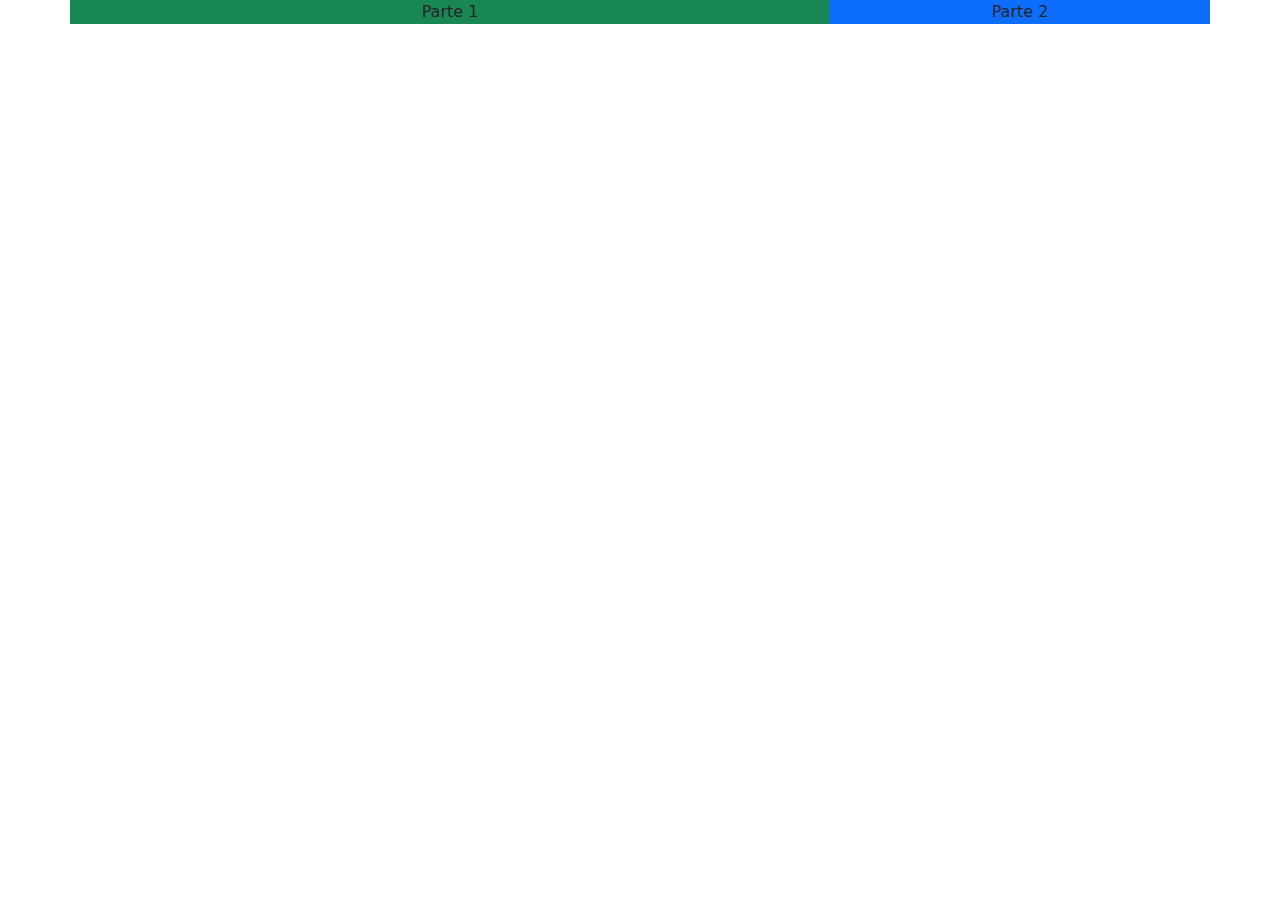
<file: ex1a_instalacao_arquivos/index.html>
<!DOCTYPE html>
<html lang="pt-br">
<head>
  <meta charset="UTF-8">
  <meta http-equiv="X-UA-Compatible" content="IE=edge">
  <meta name="viewport" content="width=device-width, initial-scale=1.0">
  <title>Bootstrap Arquivos</title>

  <!-- 1ª Digitação (Aqui) -->
   <link rel="stylesheet" href="css/bootstrap.min.css">
   <script src="js/bootstrap.min.js" defer></script>

</head>
<body>

  <div class="container">
    <div class="row">
      <div class="col-md-8 bg-success text-center">Parte 1</div>
      <div class="col-md-4 bg-primary text-center">Parte 2</div>

    </div>
  </div>

</body>
</html>
</file>
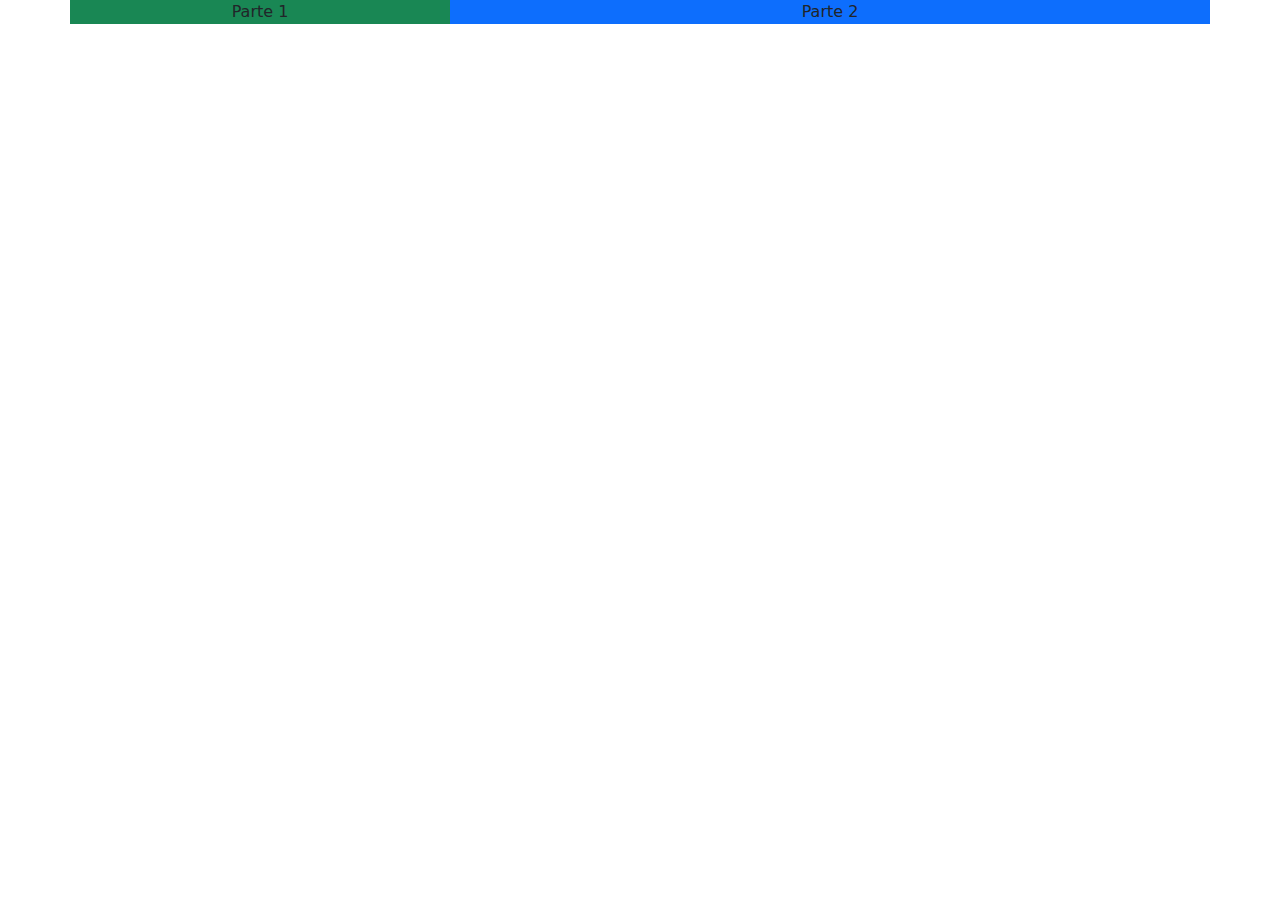
<file: ex1b__instalacao_npm/index.html>
<!DOCTYPE html>
<html lang="pt-br">
<head>
    <meta charset="UTF-8">
    <meta name="viewport" content="width=device-width, initial-scale=1.0">
    <title>Bootstrap com NPM</title>

    <link rel="stylesheet" href="node_modules/bootstrap/dist/css/bootstrap.css">
    <script src="node_modules/bootstrap/dist/js/bootstrap.js" defer></script>

</head>
<body>
    
    <!-- Para instalar via NPM -->
    <!-- npm install bootstrap@5.3.3 -->

    <div class="container">
        <div class="row">
            <div class="col-md-4 bg-success text-center">Parte 1</div>
            <div class="col-md-8 bg-primary text-center">Parte 2</div>

        </div>
    </div>
    
</body>
</html>
</file>
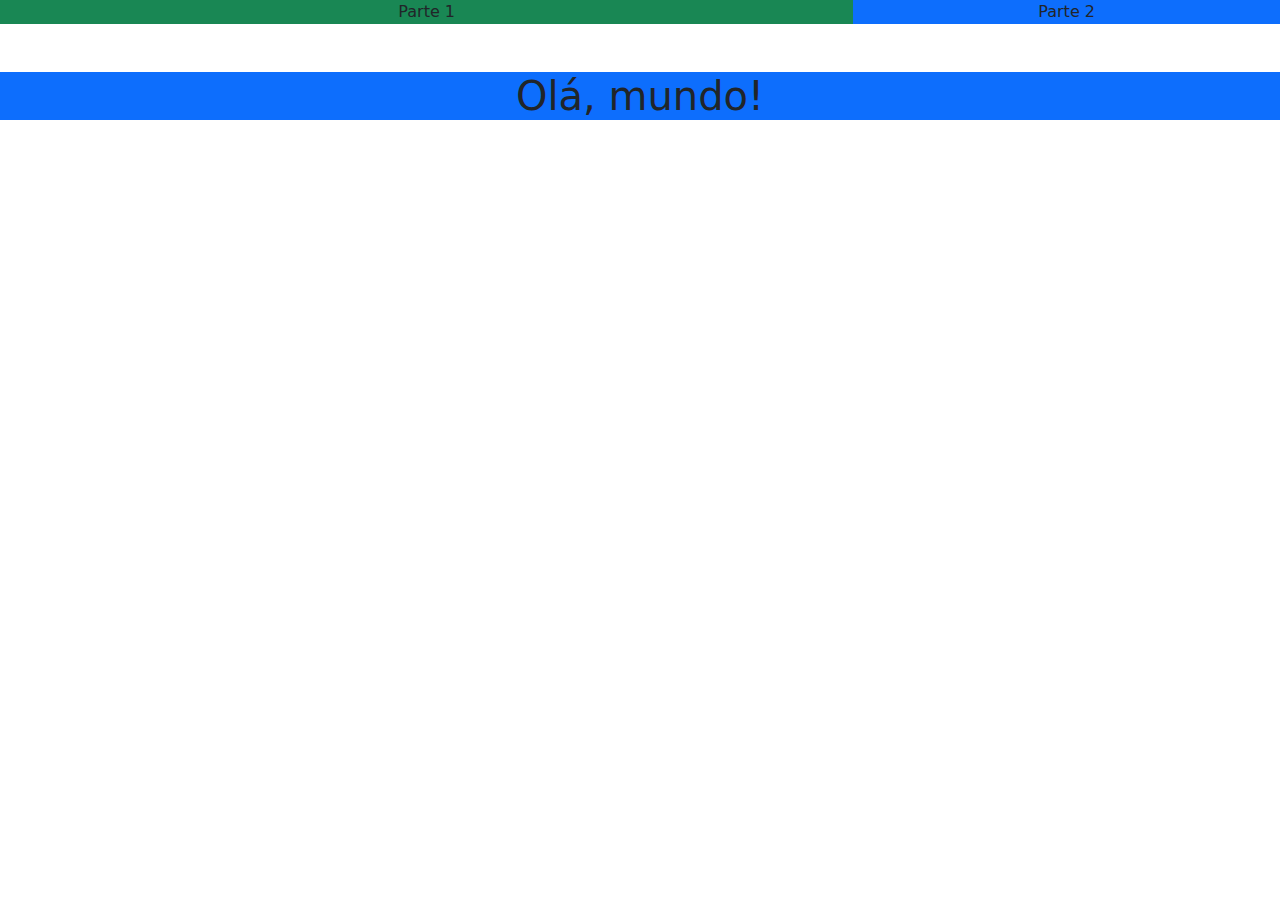
<file: ex1_instalacao-cdn/ex1.html>
<!DOCTYPE html>
<html lang="pt-br">
<head>
    <meta charset="UTF-8">
    <meta name="viewport" content="width=device-width, initial-scale=1.0">
    <title>Introdução ao Bootstrap</title>

    <link href="https://cdn.jsdelivr.net/npm/bootstrap@5.3.3/dist/css/bootstrap.min.css" rel="stylesheet" integrity="sha384-QWTKZyjpPEjISv5WaRU9OFeRpok6YctnYmDr5pNlyT2bRjXh0JMhjY6hW+ALEwIH" crossorigin="anonymous">

</head>
<body>

  
    <div class="container-fluid">
        <div class="row">
            <div class="col-md-8 bg-success text-center">Parte 1</div>
            <div class="col-md-4 bg-primary text-center">Parte 2</div>

        </div>
    </div>

    <div class="container-fluid bg-primary mt-5">
        <h1 class="text-dark text-center">Olá, mundo!</h1>
    </div>

</body>
</html>
</file>
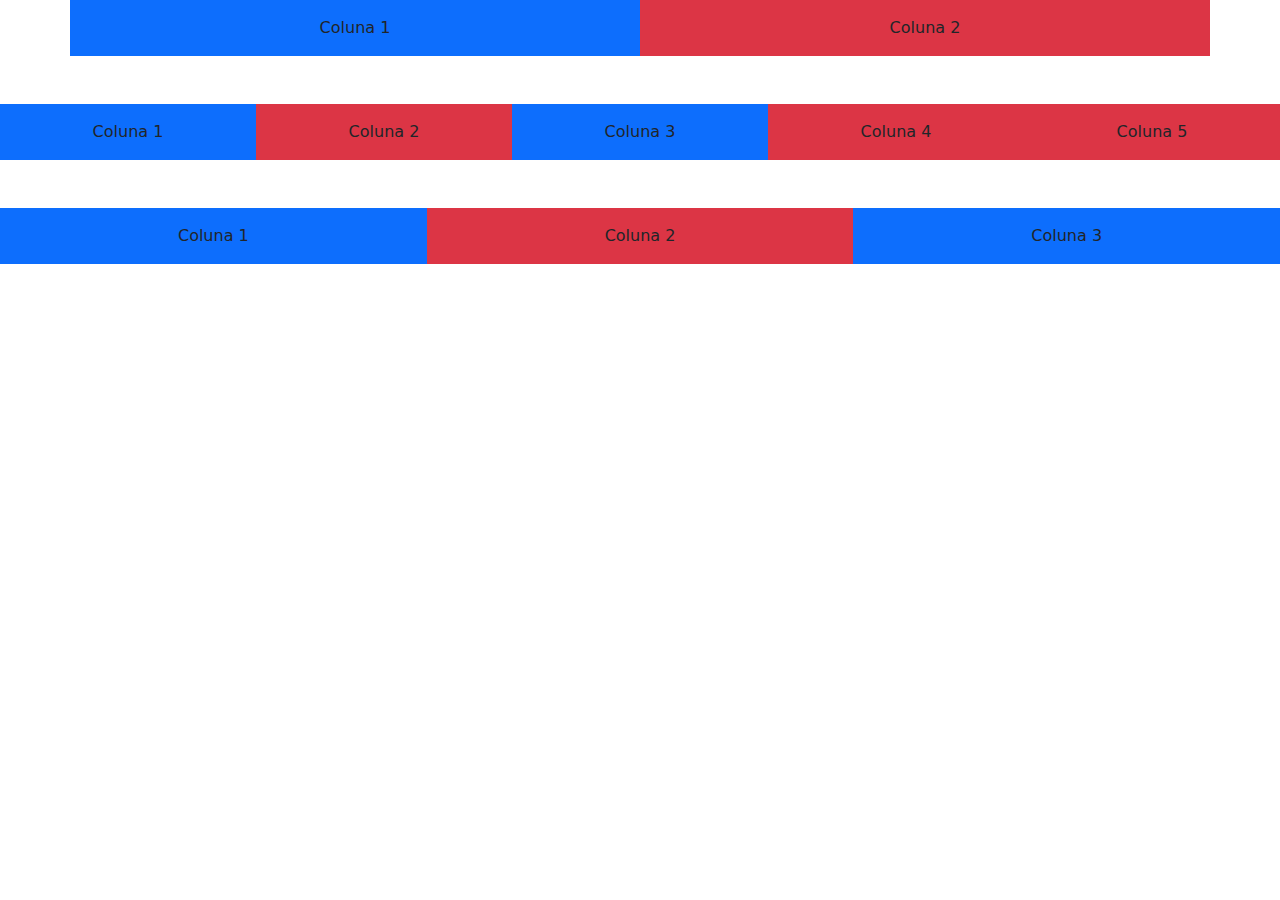
<file: ex2_sistema-grid/ex2.html>
<!DOCTYPE html>
<html lang="pt-br">
<head>
    <meta charset="UTF-8">
    <meta name="viewport" content="width=device-width, initial-scale=1.0">
    <title>Grid Bootstrap</title>
    <link href="https://cdn.jsdelivr.net/npm/bootstrap@5.3.0/dist/css/bootstrap.min.css" rel="stylesheet">
</head>
<body>


    <div class="container">
        <div class="row">
            <div class="col-md-6 bg-primary text-center p-3"> Coluna 1</div>
            <div class="col-md-6 bg-danger text-center p-3"> Coluna 2</div>
        </div>
    </div>

    <div class="container-fluid mt-5">
        <div class="row">
            <div class="col-sm bg-primary text-center p-3"> Coluna 1</div>
            <div class="col-sm bg-danger text-center p-3"> Coluna 2</div>
            <div class="col-sm bg-primary text-center p-3"> Coluna 3</div>
            <div class="col-sm bg-danger text-center p-3"> Coluna 4</div>
            <div class="col-sm bg-danger text-center p-3"> Coluna 5</div>
        </div>
    </div>

    <div class="container-fluid mt-5">
        <div class="row">
            <div class="col-sm bg-primary text-center p-3"> Coluna 1</div>
            <div class="col-sm bg-danger text-center p-3"> Coluna 2</div>
            <div class="col-sm bg-primary text-center p-3"> Coluna 3</div>
        </div>
    </div>
    <!-- 1ª Digitação (Aqui) -->
     

    <script src="https://cdn.jsdelivr.net/npm/bootstrap@5.3.0/dist/js/bootstrap.bundle.min.js"></script>
</body>
</html>
</file>
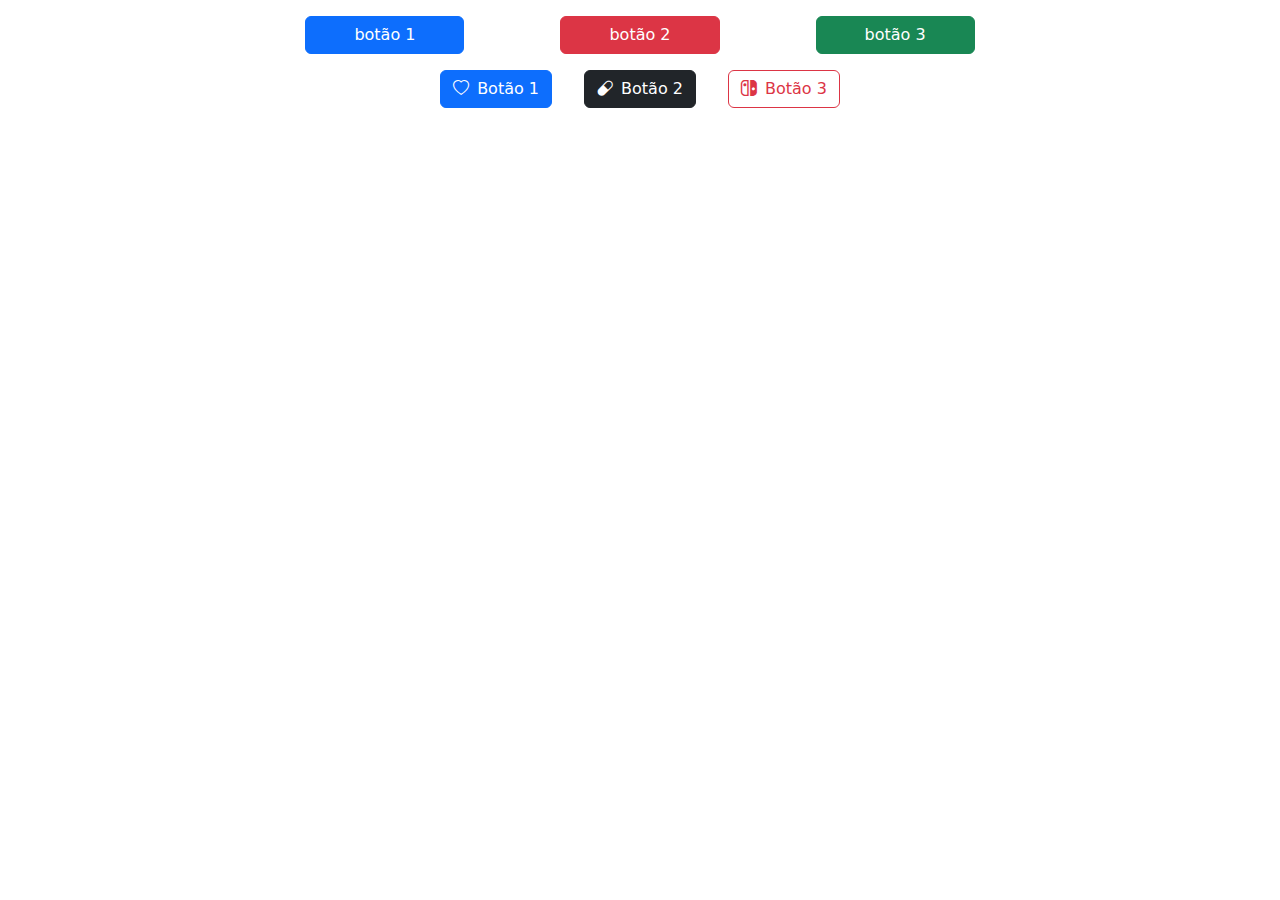
<file: ex3_botoes/ex3.html>
<!DOCTYPE html>
<html lang="pt-br">
<head>
    <meta charset="UTF-8">
    <meta name="viewport" content="width=device-width, initial-scale=1.0">
    <title>Botões Bootstrap</title>

    <!-- Bootstrap CSS -->
    <link href="https://cdn.jsdelivr.net/npm/bootstrap@5.3.0/dist/css/bootstrap.min.css" rel="stylesheet">

    <!-- Bootstrap ícones -->
    <link rel="stylesheet" href="https://cdn.jsdelivr.net/npm/bootstrap-icons@1.11.3/font/bootstrap-icons.css">

</head>
<body>


    <div class="container d-flex justify-content-center mt-3">
        <button class="btn btn-primary mx-5 px-5">botão 1</button>
        <button class="btn btn-danger mx-5 px-5">botão 2</button>
        <button class="btn btn-success mx-5 px-5">botão 3</button>
        
    </div>

    <div class="container d-flex justify-content-center mt-3">
        <button class="btn btn-primary mx-3">
            <i class="bi bi-heart pe-2"></i>Botão 1
        </button>

        <button class="btn btn-dark mx-3">
            <i class="bi bi-capsule pe-2"></i>Botão 2
        </button class="btn btn-primary mx-3">

        <button class="btn btn-outline-danger mx-3">
            <i class="bi bi-nintendo-switch pe-2"></i>Botão 3
        </button>
    </div>

    <script src="https://cdn.jsdelivr.net/npm/bootstrap@5.3.0/dist/js/bootstrap.bundle.min.js"></script>
</body>
</html>
</file>
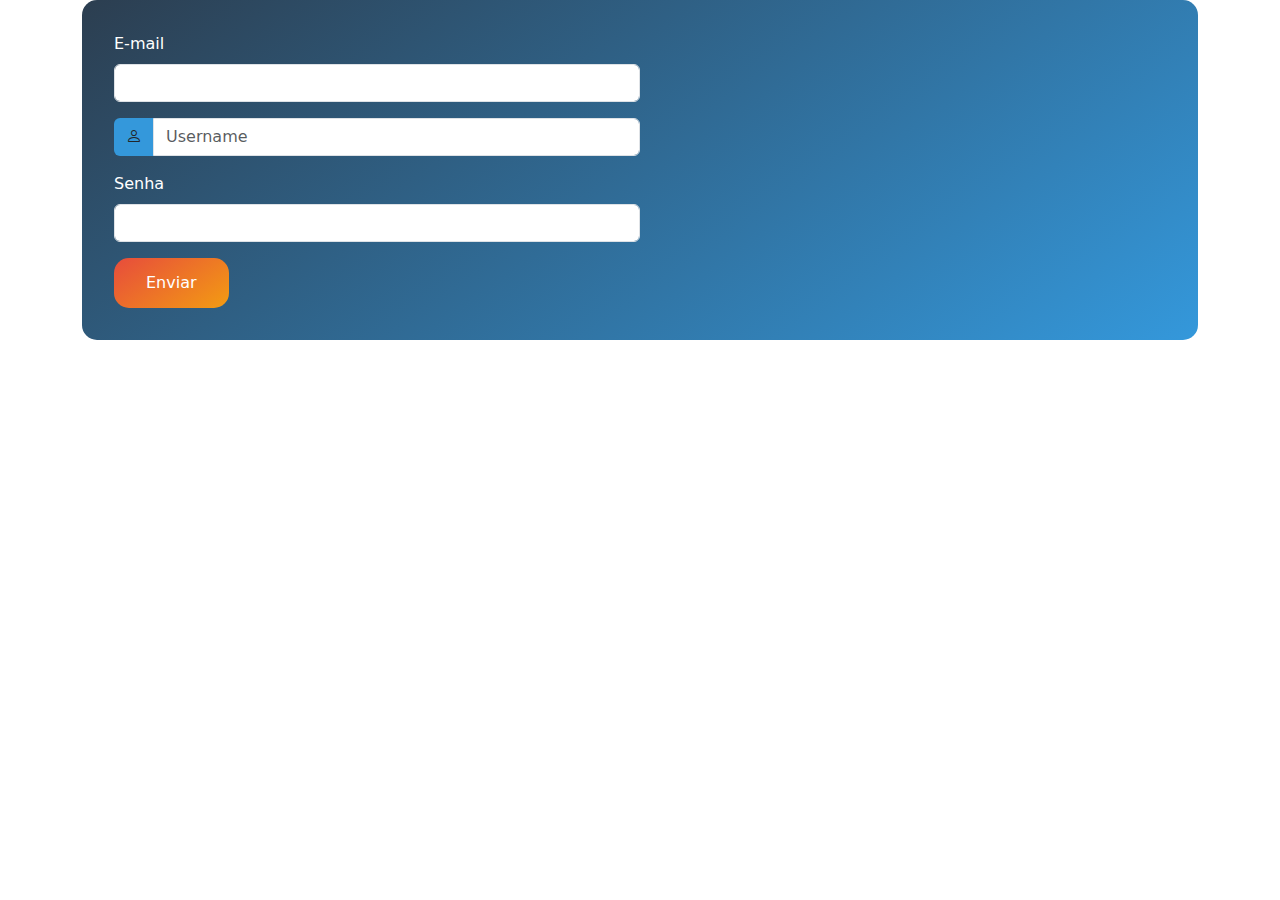
<file: ex4_formulario-sub-css/ex4.html>
<!DOCTYPE html>
<html lang="pt-br">
<head>
    <meta charset="UTF-8">
    <meta name="viewport" content="width=device-width, initial-scale=1.0">
    <title>Formulário Bootstrap Customizado</title>

    <!-- Bootstrap CSS -->
    <link href="https://cdn.jsdelivr.net/npm/bootstrap@5.3.0/dist/css/bootstrap.min.css" rel="stylesheet">
    
    <!-- Bootstrap ícones -->
    <link rel="stylesheet" href="https://cdn.jsdelivr.net/npm/bootstrap-icons@1.11.3/font/bootstrap-icons.css">
    
    <!-- CSS customizado -->
    <link rel="stylesheet" href="styles.css">
</head>
<body>


    <div class="container">
        <form class="custom-form">
            <div class="col-sm-6 mb-3">
                <label for="email" class="form-label">E-mail</label>
                <input type="e-mail" class="form-control custom-input" id="e-mail">
            </div>

            <div class="col-sm-6 mb-3">
                <div class="input-group">
                    <span class="input-group-text custom-icon">
                        <i class="bi bi-person"></i>
                    </span>
                    <input type="text" class="form-control custom-input" placeholder="Username">
                </div>
            </div>

            <div class="col-sm-6 mb-3">
                <label for="email" class="form-label">Senha</label>
                <input type="password" class="form-control custom-input">
            </div>

            <button type="submit" class="btn btn-primary custom-button">Enviar</button>
        </form>
    </div>
        <!--<form>
            <div class="mb-3">
                <label class="form-label">Email</label>
                <input type="email" class="form-control">
            </div>
            <button type="submit" class="btn btn-primary">Enviar</button>
            </form> -->
     

    <script src="https://cdn.jsdelivr.net/npm/bootstrap@5.3.0/dist/js/bootstrap.bundle.min.js"></script>
</body>
</html>
</file>
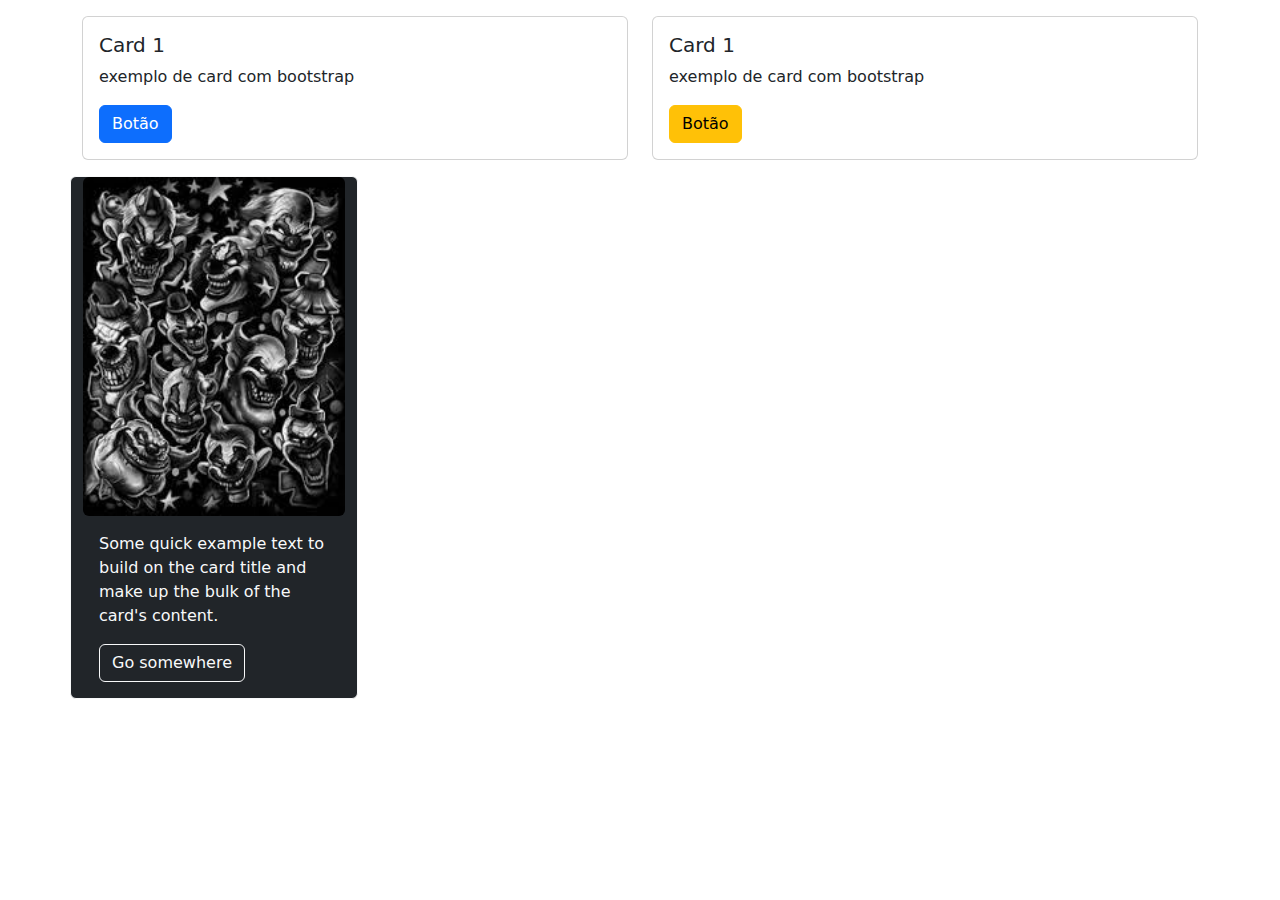
<file: ex5_cards/ex5.html>
<!DOCTYPE html>
<html lang="pt-br">
<head>
    <meta charset="UTF-8">
    <meta name="viewport" content="width=device-width, initial-scale=1.0">
    <title>Cards Bootstrap</title>
    <link href="https://cdn.jsdelivr.net/npm/bootstrap@5.3.0/dist/css/bootstrap.min.css" rel="stylesheet">
</head>
<body>

  

  <!-- card 1 -->
  <div class="container mt-3">
    <div class="row">

      <div class="col-sm-6">
        <div class="card">
          <div class="card-body">
            <h5 class="card-title">Card 1</h5>
            <p class="card-text"> exemplo de card com bootstrap</p>
            <a href="#" class="btn btn-primary">Botão</a>
          </div>
        </div>
      </div>

      <div class="col-sm-6">
        <div class="card">
          <div class="card-body">
            <h5 class="card-title">Card 1</h5>
            <p class="card-text"> exemplo de card com bootstrap</p>
            <a href="#" class="btn btn-warning">Botão</a>
          </div>
        </div>
      </div>

    </div>
  </div>

  <!-- card 3 -->
  <div class="container mt-3">
    <div class="row">
      <div class="card bg-dark border 1 border-light" style="width: 18rem;">
        <img src="img/palhaco33.png" class="card-img-top img-m-15 rounded img-fluid" alt="...">
        <div class="card-body">
          <p class="card-text text-light">Some quick example text to build on the card title and make up the bulk of the card's content.</p>
          <a href="#" class="btn btn-outline-light">Go somewhere</a>
        </div>
      </div>
    </div>
  </div>
   
     
   

    <script src="https://cdn.jsdelivr.net/npm/bootstrap@5.3.0/dist/js/bootstrap.bundle.min.js"></script>
</body>
</html>
</file>
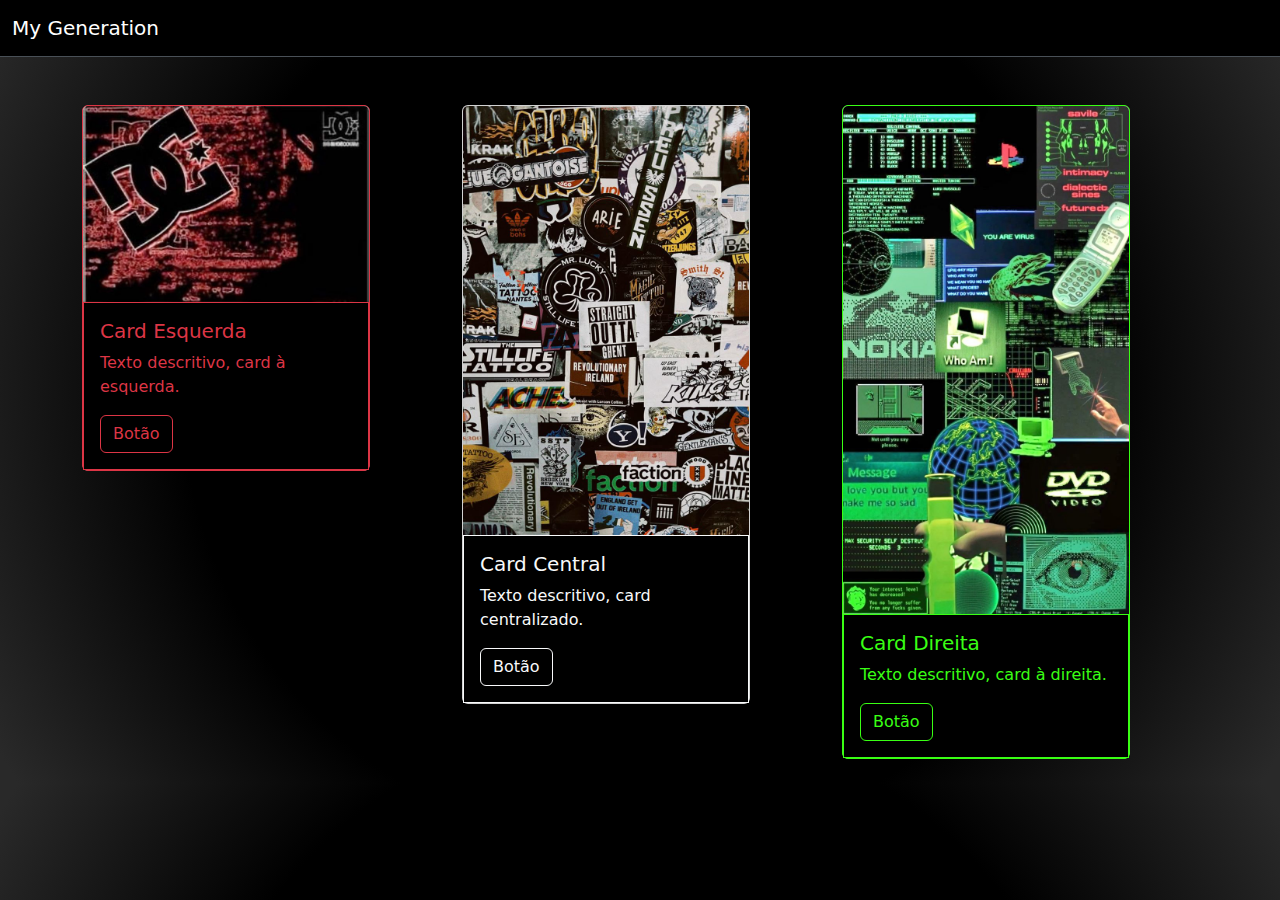
<file: ex5a-al-fazer-grid-(ex)/ex5a.html>
<!DOCTYPE html>
<html lang="en">
<head>
    <meta charset="UTF-8">
    <meta name="viewport" content="width=device-width, initial-scale=1.0">
    <link rel="icon" href="radioactive.svg" type="image/x-icon">
    <title>My Generation</title>
    <link href="https://cdn.jsdelivr.net/npm/bootstrap@5.3.0/dist/css/bootstrap.min.css" rel="stylesheet">

    <!-- Css customizado -->
    <style>
        body {
            background: rgb(0,0,0);
            background: radial-gradient(circle, rgba(0,0,0,1) 61%, rgba(41,41,41,1) 98%);
        }

        .green-text {
            color: #39FF14; /* Verde neon */
        }

        .green-border {
            border: 1px solid #39FF14; /* Borda verde neon */
        }

        .btn-outline-green {
            border-color: #39FF14;
            color: #39FF14;
        }

        .btn-outline-green:hover {
            background-color: #39FF14;
            color: black;
        }
    </style>
</head>
<body>

    <!-- navbar -->
    <nav class="navbar bg-black border-bottom border-body" data-bs-theme="dark">
        <div class="container-fluid">
            <a class="navbar-brand" href="#">My Generation</a>
            <div class="collapse navbar-collapse" id="navbarNav">
                <ul class="navbar-nav text-light">
                    <li class="nav-item">
                        <a class="nav-link active" aria-current="page" href="#">Home</a>
                    </li>
                </ul>
            </div>
        </div>
    </nav>

    <!-- cards -->
    <div class="container mt-5">
        <div class="row justify-content-center">
           
            <!-- Card 1 à esquerda -->
            <div class="col-sm-4 mb-4">
                <div class="card border-danger" style="width: 18rem;">
                    <img src="img/vermelho.png" class="card-img-top" alt="...">
                    <div class="card-body bg-black border border-danger">
                        <h5 class="card-title text-danger">Card Esquerda</h5>
                        <p class="card-text text-danger">Texto descritivo, card à esquerda.</p>
                        <a href="#" class="btn btn-outline-danger">Botão</a>
                    </div>
                </div>
            </div>

            <!-- Card 2 centralizado -->
            <div class="col-sm-4 mb-4 mx-auto"> <!-- mx-auto para centralizar -->
                <div class="card" style="width: 18rem;">
                    <img src="img/preto.png" class="card-img-top" alt="...">
                    <div class="card-body bg-black border border-light">
                        <h5 class="card-title text-light">Card Central</h5>
                        <p class="card-text text-light">Texto descritivo, card centralizado.</p>
                        <a href="#" class="btn btn-outline-light">Botão</a>
                    </div>
                </div>
            </div>

            <!-- Card 3 à direita -->
            <div class="col-sm-4 mb-4">
                <div class="card green-border" style="width: 18rem;">
                    <img src="img/verde.png" class="card-img-top" alt="...">
                    <div class="card-body bg-black green-border">
                        <h5 class="card-title green-text">Card Direita</h5> <!-- Usando a classe para o verde neon -->
                        <p class="card-text green-text">Texto descritivo, card à direita.</p>
                        <a href="#" class="btn btn-outline-green">Botão</a> <!-- Usando a classe personalizada para o botão -->
                    </div>
                </div>
            </div>
        </div>
    </div>

</body>
</html>
</file>
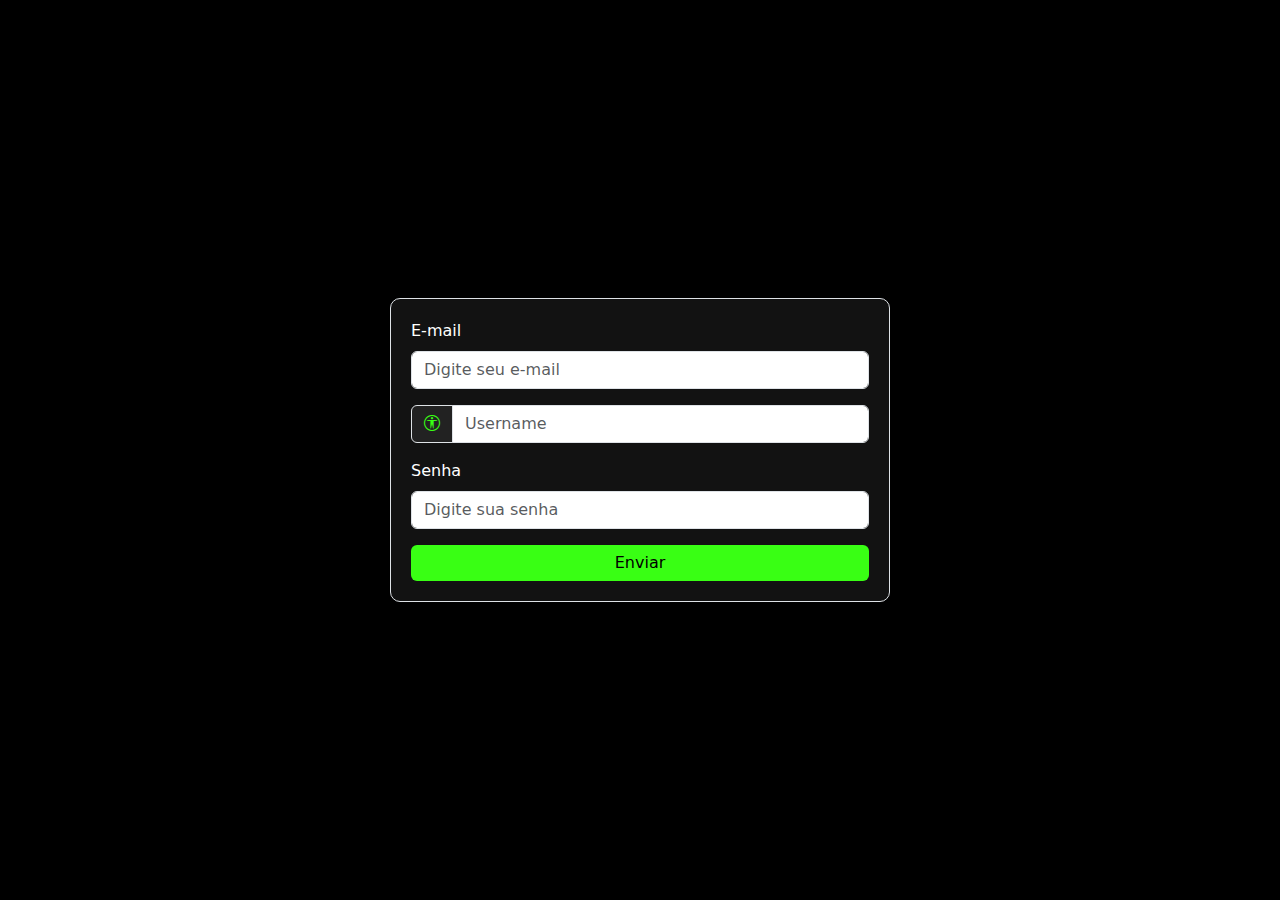
<file: ex5b-al-fazer-formulario-(ex)/ex5b.html>
<!DOCTYPE html>
<html lang="pt-br">
<head>
    <meta charset="UTF-8">
    <meta name="viewport" content="width=device-width, initial-scale=1.0">
    <link rel="icon" href="radioactive.svg" type="image/x-icon">
    <title>Formulário</title>

    <!-- Bootstrap CSS -->
    <link href="https://cdn.jsdelivr.net/npm/bootstrap@5.3.0/dist/css/bootstrap.min.css" rel="stylesheet">
    
    <!-- Bootstrap ícones -->
    <link rel="stylesheet" href="https://cdn.jsdelivr.net/npm/bootstrap-icons@1.11.3/font/bootstrap-icons.css">
    
    <!-- CSS customizado -->
    <style>
        body {
            background: rgb(0,0,0);
            display: flex;
            justify-content: center;
            align-items: center;
            height: 100vh;
            margin: 0;
        }

        .container {
            width: 100%;
            max-width: 500px; /* Limita a largura do formulário */
            padding: 20px;
            background: rgb(18, 18, 18);
            border-radius: 10px;
            box-shadow: 0 4px 8px rgba(0, 0, 0, 0.5);
        }

        .green-text {
            color: #39FF14; /* Verde neon */
        }

        .green-border {
            border: 2px solid #39FF14; /* Borda verde neon */
        }

        .btn-outline-green {
            border-color: #39FF14;
            color: #39FF14;
        }

        .btn-outline-green:hover {
            background-color: #39FF14;
            color: black;
        }

        .input-group-text {
            background-color: #222;
            color: #39FF14;
        }

        .custom-button {
            width: 100%;
            background-color: #39FF14;
            border: none;
            color: black;
        }

        .custom-button:hover {
            background-color: #31cc13;
            color: white;
        }

        .form-label, .form-control {
            color: white;
        }

        .form-control:focus {
            border-color: #39FF14;
            box-shadow: 0 0 5px rgba(57, 255, 20, 0.5);
        }
    </style>
</head>
<body>

    <div class="container border">
        <form class="custom-form">
            <div class="mb-3">
                <label for="email" class="form-label">E-mail</label>
                <input type="email" class="form-control custom-input" id="email" placeholder="Digite seu e-mail">
            </div>

            <div class="mb-3">
                <div class="input-group">
                    <span class="input-group-text">
                        <i class="bi bi-universal-access-circle"></i>
                    </span>
                    <input type="text" class="form-control" placeholder="Username" aria-label="Username">
                </div>
            </div>

            <div class="mb-3">
                <label for="password" class="form-label">Senha</label>
                <input type="password" class="form-control" id="password" placeholder="Digite sua senha">
            </div>

            <button type="submit" class="btn custom-button">Enviar</button>
        </form>
    </div>

    <script src="https://cdn.jsdelivr.net/npm/bootstrap@5.3.0/dist/js/bootstrap.bundle.min.js"></script>
</body>
</html>
</file>
<file: ex4_formulario-sub-css/styles.css>
.custom-form{
    background: linear-gradient(145deg, #2c3e50, #3498db);
    padding: 2rem;
    border-radius: 15px;
}

.form-label {
    color: #fff;
}

.custom-icon {
    background-color: #3498db;
    border: #3498db;
}

.btn.btn-primary.custom-button {
    background: linear-gradient(145deg, #e74c3c, #f39c12);
    padding: 0.8rem 2rem;
    border-radius: 15px;
    border: none;
}
</file>
